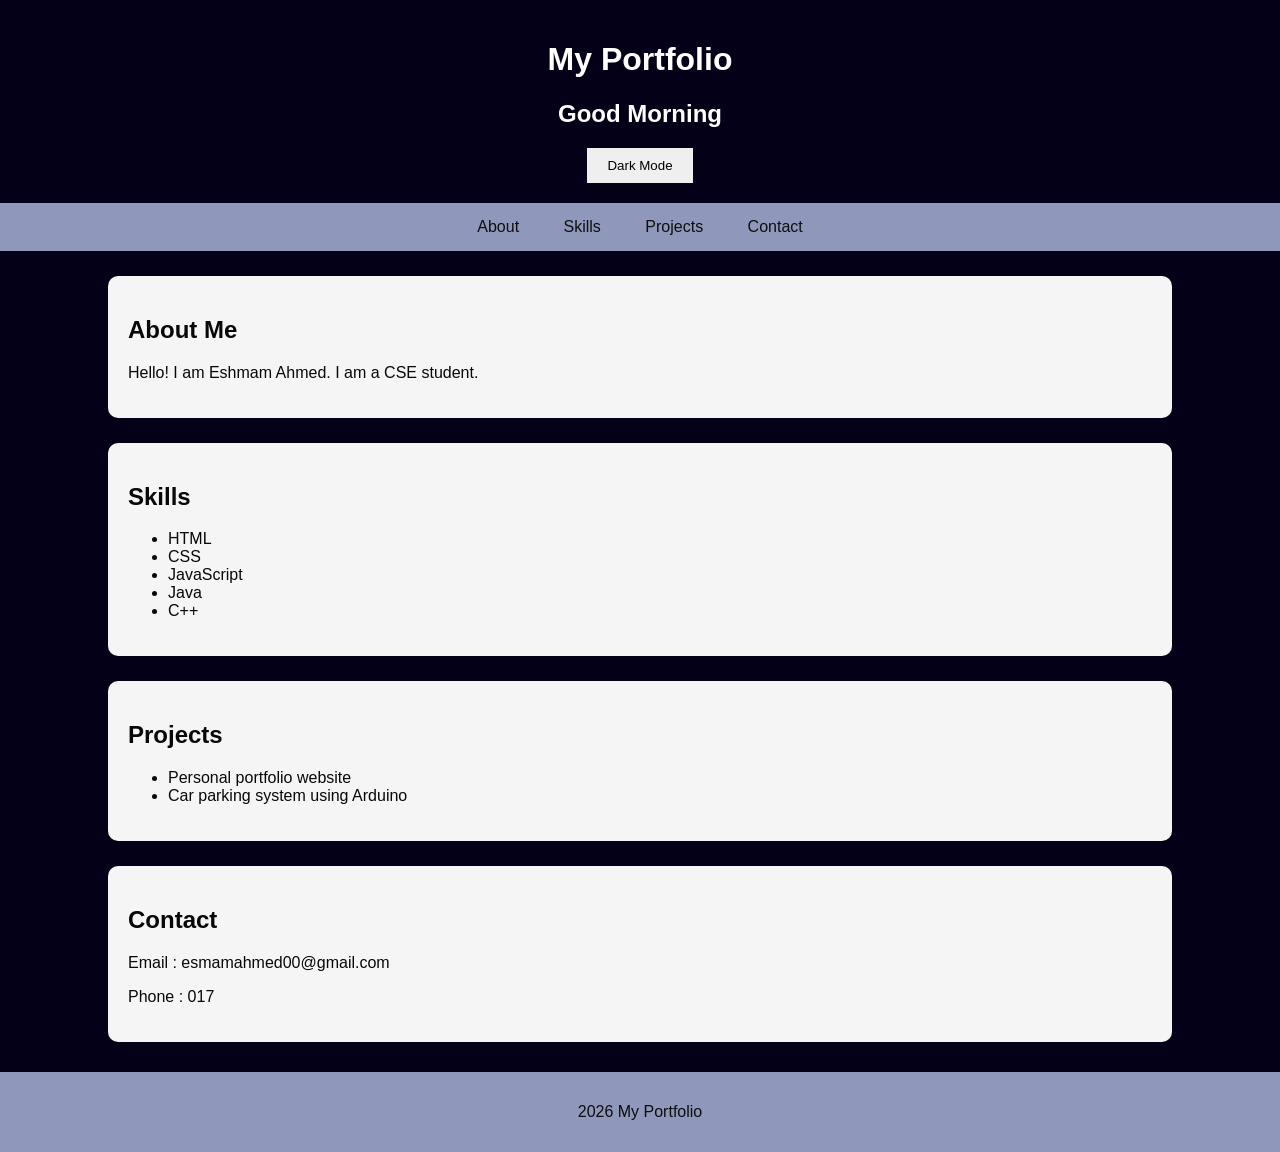
<file: Mid/JavaScript_1/Portfolio/index.html>
<!DOCTYPE html>
<html>

<head>

    <title>My Portfolio</title>

    <link rel="stylesheet" href="style.css">

</head>

<body>

<header>

<h1>My Portfolio</h1>

<h2 id="greeting"></h2>

<button onclick="changeTheme()" id="themeBtn">
Dark Mode
</button>

</header>

<nav>

<a href="#about">About</a>

<a href="#skills">Skills</a>

<a href="#projects">Projects</a>

<a href="#contact">Contact</a>

</nav>

<section id="about">

<h2>About Me</h2>

<p>
Hello! I am Eshmam Ahmed. I am a CSE student.

</p>

</section>

<section id="skills">

<h2>Skills</h2>

<ul>

<li>HTML</li>

<li>CSS</li>

<li>JavaScript</li>

<li>Java</li>

<li>C++</li>

</ul>

</section>

<section id="projects">

<h2>Projects</h2>

<ul>



<li>Personal portfolio website</li>

<li>Car parking system using Arduino</li>

</ul>

</section>

<section id="contact">

<h2>Contact</h2>

<p>Email : esmamahmed00@gmail.com</p>

<p>Phone : 017</p>

</section>

<footer>

<p> 2026 My Portfolio</p>

</footer>

<script src="script.js"></script>

</body>

</html>
</file>
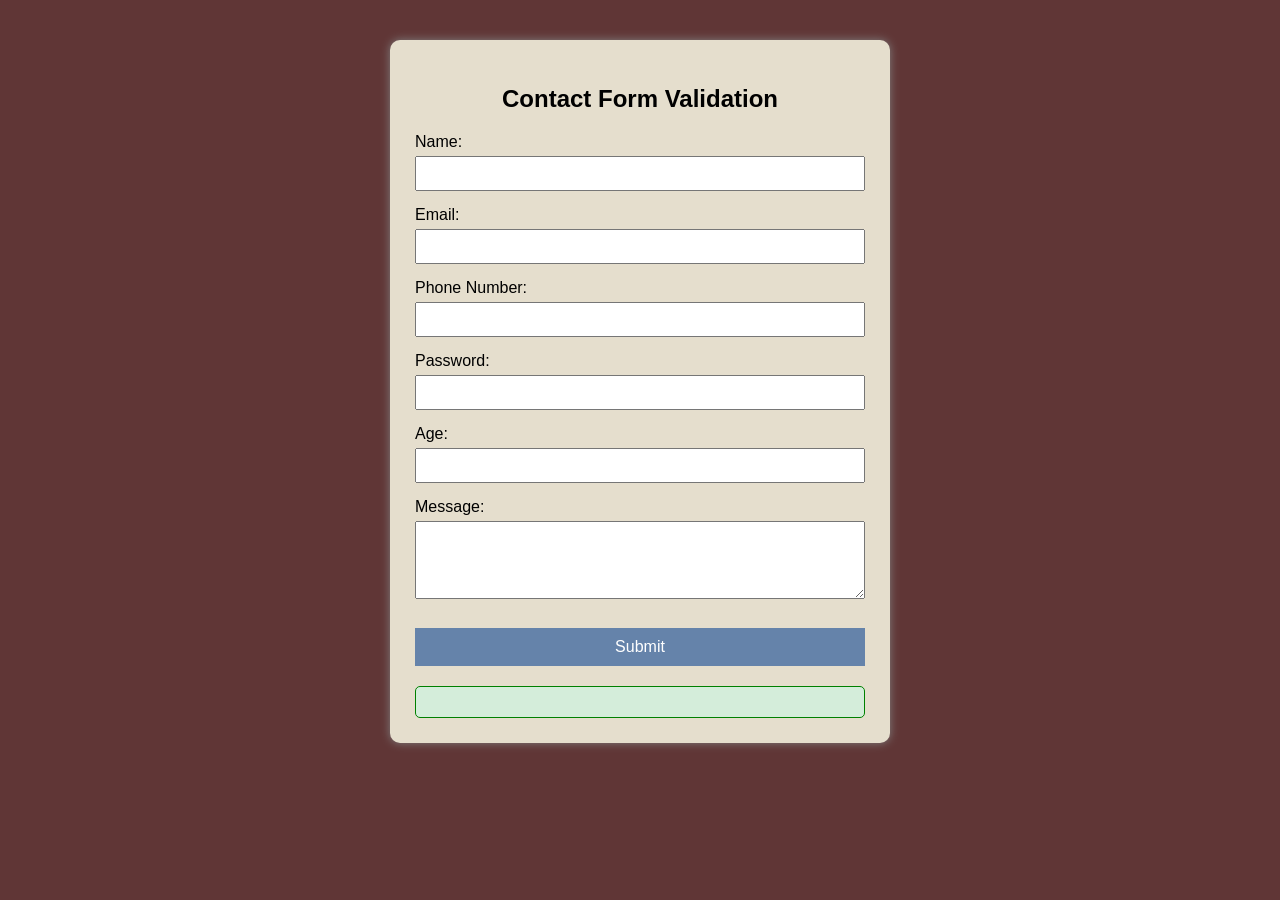
<file: Mid/JavaScript_1/Validation/index.html>
<!DOCTYPE html>
<html>

<head>

    <title>Contact Form Validation</title>

    <link rel="stylesheet" href="style.css">

</head>

<body>

<div class="container">

<h2>Contact Form Validation</h2>

<form onsubmit="return handleSubmit()">

<label>Name:</label>
<input type="text" id="name">
<p id="nameError" class="error"></p>

<label>Email:</label>
<input type="text" id="email">
<p id="emailError" class="error"></p>

<label>Phone Number:</label>
<input type="text" id="phone">
<p id="phoneError" class="error"></p>

<label>Password:</label>
<input type="password" id="password">
<p id="passwordError" class="error"></p>

<label>Age:</label>
<input type="text" id="age">
<p id="ageError" class="error"></p>

<label>Message:</label>
<textarea id="message" rows="4"></textarea>
<p id="messageError" class="error"></p>

<button type="submit">Submit</button>

</form>

<div id="successMessage"></div>

</div>

<script>

function clearErrors()
{
    document.getElementById("nameError").innerHTML="";
    document.getElementById("emailError").innerHTML="";
    document.getElementById("phoneError").innerHTML="";
    document.getElementById("passwordError").innerHTML="";
    document.getElementById("ageError").innerHTML="";
    document.getElementById("messageError").innerHTML="";
    document.getElementById("successMessage").innerHTML="";
}

function handleSubmit()
{

    clearErrors();

    var name=document.getElementById("name").value.trim();
    var email=document.getElementById("email").value.trim();
    var phone=document.getElementById("phone").value.trim();
    var password=document.getElementById("password").value;
    var age=document.getElementById("age").value.trim();
    var message=document.getElementById("message").value.trim();

    var valid=true;


    // Empty Validation

    if(name=="")
    {
        document.getElementById("nameError").innerHTML="Name is required.";
        valid=false;
    }

    if(email=="")
    {
        document.getElementById("emailError").innerHTML="Email is required.";
        valid=false;
    }

    if(phone=="")
    {
        document.getElementById("phoneError").innerHTML="Phone Number is required.";
        valid=false;
    }

    if(password=="")
    {
        document.getElementById("passwordError").innerHTML="Password is required.";
        valid=false;
    }

    if(age=="")
    {
        document.getElementById("ageError").innerHTML="Age is required.";
        valid=false;
    }

    if(message=="")
    {
        document.getElementById("messageError").innerHTML="Message is required.";
        valid=false;
    }

    if(valid==false)
    {
        return false;
    }


    // Name Validation

    if(!/^[A-Za-z ]{3,}$/.test(name))
    {
        document.getElementById("nameError").innerHTML="Only alphabets and minimum 3 characters.";
        valid=false;
    }


    // Email Validation

    if(!/^[^\s@]+@[^\s@]+\.[^\s@]+$/.test(email))
    {
        document.getElementById("emailError").innerHTML="Invalid Email.";
        valid=false;
    }


    // Phone Validation

    if(!/^\d{11}$/.test(phone))
    {
        document.getElementById("phoneError").innerHTML="Phone must be exactly 10 digits.";
        valid=false;
    }


    // Password Validation

    if(!/^(?=.*[a-z])(?=.*[A-Z])(?=.*\d)(?=.*[@$!%*?&]).{8,}$/.test(password))
    {
        document.getElementById("passwordError").innerHTML="Weak Password.";
        valid=false;
    }


    // Age Validation

    if(isNaN(age) || age<18)
    {
        document.getElementById("ageError").innerHTML="Age must be 18 or older.";
        valid=false;
    }


    // Message Validation

    if(message.length<10)
    {
        document.getElementById("messageError").innerHTML="Minimum 10 characters.";
        valid=false;
    }


    if(valid)
    {

        document.getElementById("successMessage").innerHTML=
        "<h3>Registration Successful!</h3>"+
        "<p><b>Name:</b> "+name+"</p>"+
        "<p><b>Email:</b> "+email+"</p>"+
        "<p><b>Phone:</b> "+phone+"</p>"+
        "<p><b>Age:</b> "+age+"</p>"+
        "<p><b>Message:</b> "+message+"</p>"+
        "<p>Thank you for registering successfully.</p>";

        document.querySelector("form").reset();

    }

    return false;

}

</script>

</body>

</html>
</file>
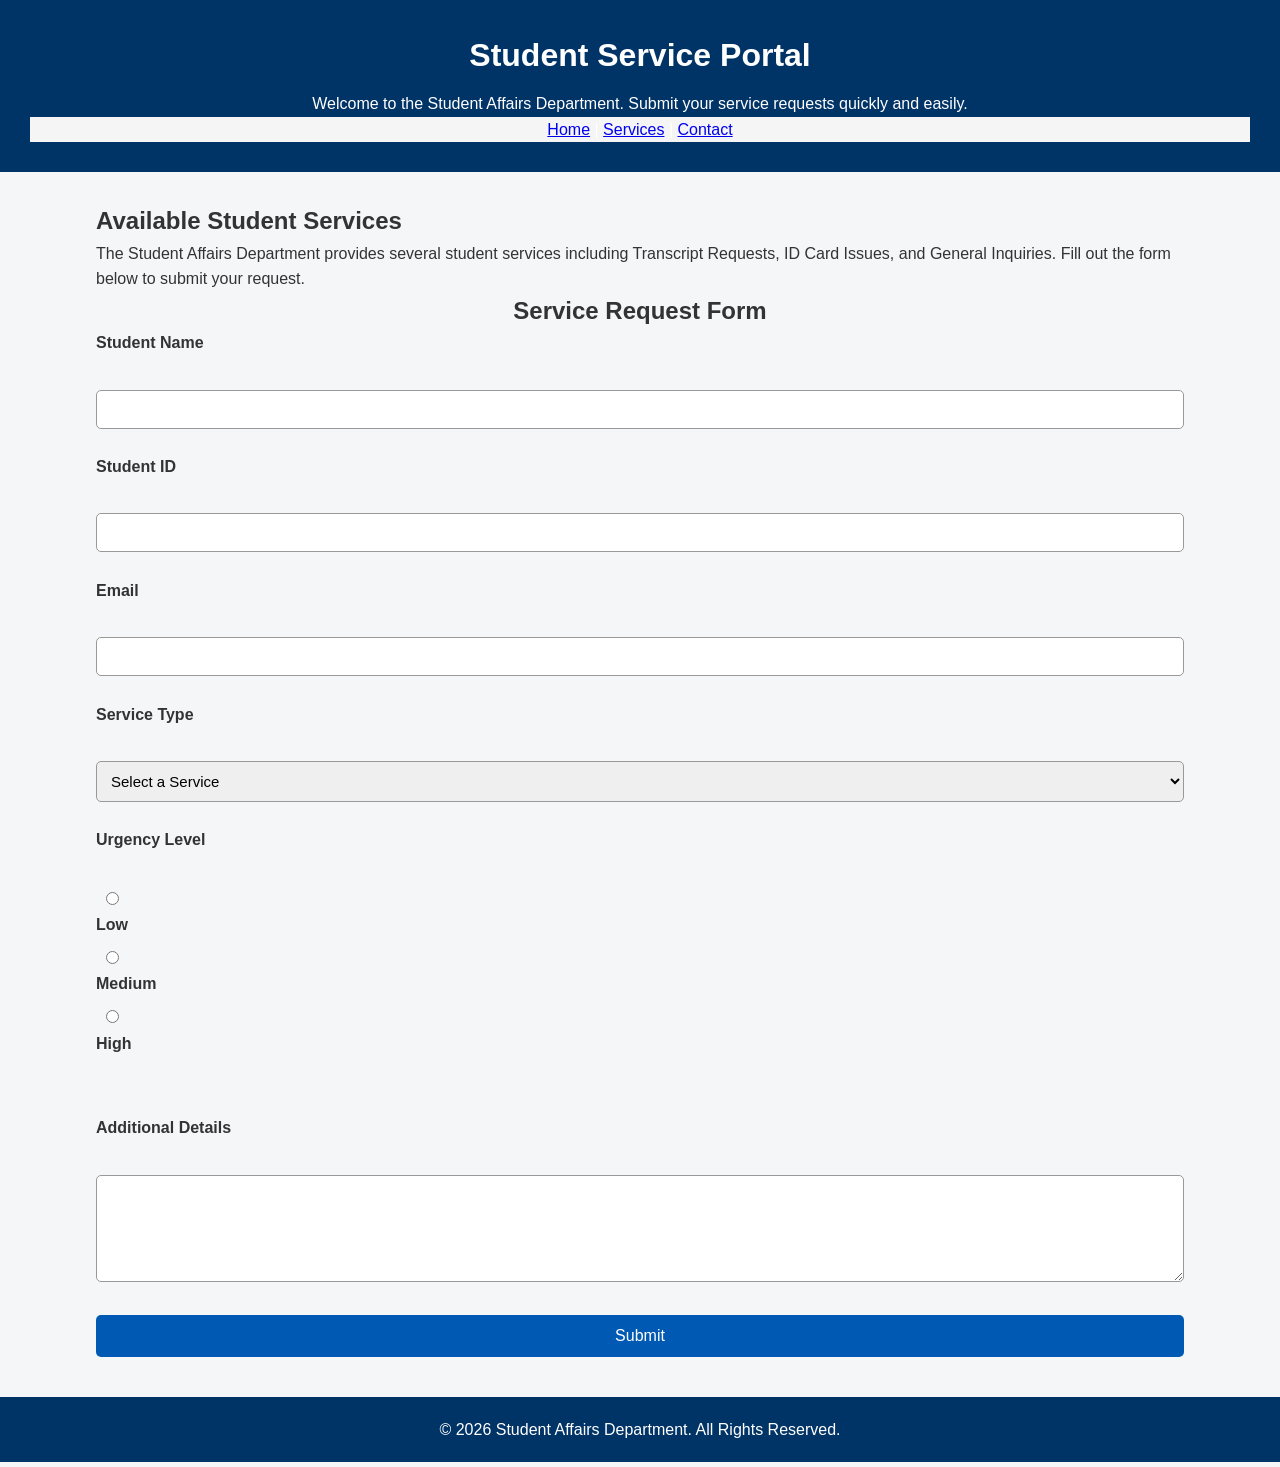
<file: lab_task_2.html>
<!DOCTYPE html>
<html>

<head>

    <meta charset="UTF-8">
    <meta name="viewport" content="width=device-width, initial-scale=1.0">
    <meta name="author" content="Your Name">
    <meta name="description" content="Student Service Portal">

    <title>Student Service Portal</title>

    <link rel="stylesheet" href="style.css">

</head>

<body>

    <header>

        <center>
            <h1>Student Service Portal</h1>
            <p>
                Welcome to the Student Affairs Department.
                Submit your service requests quickly and easily.
            </p>
        </center>

        <nav>
            <a href="#">Home</a> |
            <a href="#">Services</a> |
            <a href="#">Contact</a>
        </nav>

    </header>

    <main>

        <section>

            <h2>Available Student Services</h2>

            <p>
                The Student Affairs Department provides several student
                services including Transcript Requests, ID Card Issues,
                and General Inquiries. Fill out the form below to submit
                your request.
            </p>

        </section>

        <section>

            <center>
                <h2>Service Request Form</h2>
            </center>

            <form action="#" method="post">

                <label for="name">Student Name</label><br>
                <input type="text"
                       id="name"
                       name="name"
                       required>

                <br><br>

                <label for="studentid">Student ID</label><br>
                <input type="text"
                       id="studentid"
                       name="studentid"
                       maxlength="10"
                       required>

                <br><br>

                <label for="email">Email</label><br>
                <input type="email"
                       id="email"
                       name="email"
                       required>

                <br><br>

                <label for="service">Service Type</label><br>

                <select id="service" name="service">

                    <option value="">Select a Service</option>
                    <option value="Transcript Request">
                        Transcript Request
                    </option>

                    <option value="ID Card Issue">
                        ID Card Issue
                    </option>

                    <option value="General Inquiry">
                        General Inquiry
                    </option>

                </select>

                <br><br>

                <label>Urgency Level</label><br>

                <input type="radio"
                       id="low"
                       name="urgency"
                       value="Low">

                <label for="low">Low</label>

                <input type="radio"
                       id="medium"
                       name="urgency"
                       value="Medium">

                <label for="medium">Medium</label>

                <input type="radio"
                       id="high"
                       name="urgency"
                       value="High">

                <label for="high">High</label>

                <br><br>

                <label for="details">Additional Details</label><br>

                <textarea
                    id="details"
                    name="details"
                    rows="5"
                    cols="40">
                </textarea>

                <br><br>

                <input type="submit" value="Submit">

            </form>

        </section>

    </main>

    <footer>

        <p>&copy; 2026 Student Affairs Department. All Rights Reserved.</p>

    </footer>

</body>

</html>
</file>
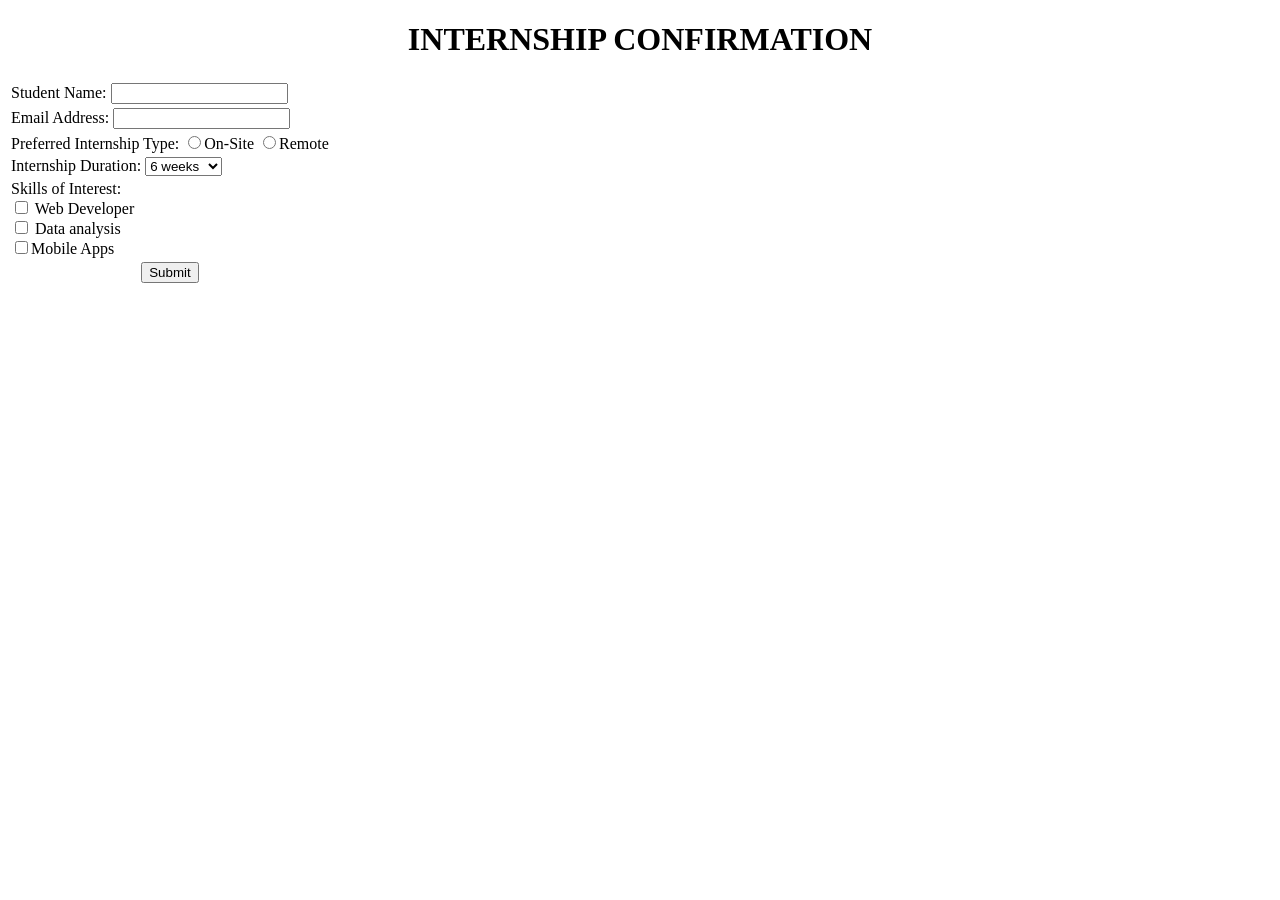
<file: Mid/Lab_Task_1.html>
<!DOCTYPE html>
<html>
    <head>
        <title>Internship Confirmation Form</title>
    </head>
    <body>
        <center><h1>INTERNSHIP CONFIRMATION</h1></center>
        <form><table> 
            <tr> 
               <td> Student Name: <input type="text" required></td>
            </tr>
            <tr>
                <td> Email Address: <input type="text" required></td>
            </tr>
            <tr>
                <td> Preferred Internship Type: <input type="radio" name=" " required>On-Site <input type="radio" name=" " required>Remote</td> 
                
            </tr>
            <tr>
                <td> Internship Duration: <select><option>6 weeks</option>
                    <option>3 months</option></select></td> 
            </tr>
            <tr>
                <td> Skills of Interest: <br> 
                    <input type="checkbox"> Web Developer <br> 
                    <input type="checkbox"> Data analysis <br>
                     <input type="checkbox">Mobile Apps</td> 
            </tr>
            <tr>
                <td><center><input type = "Submit"</center> </td> 
            </tr>
            


</table></form>
</body>
</html>
</file>
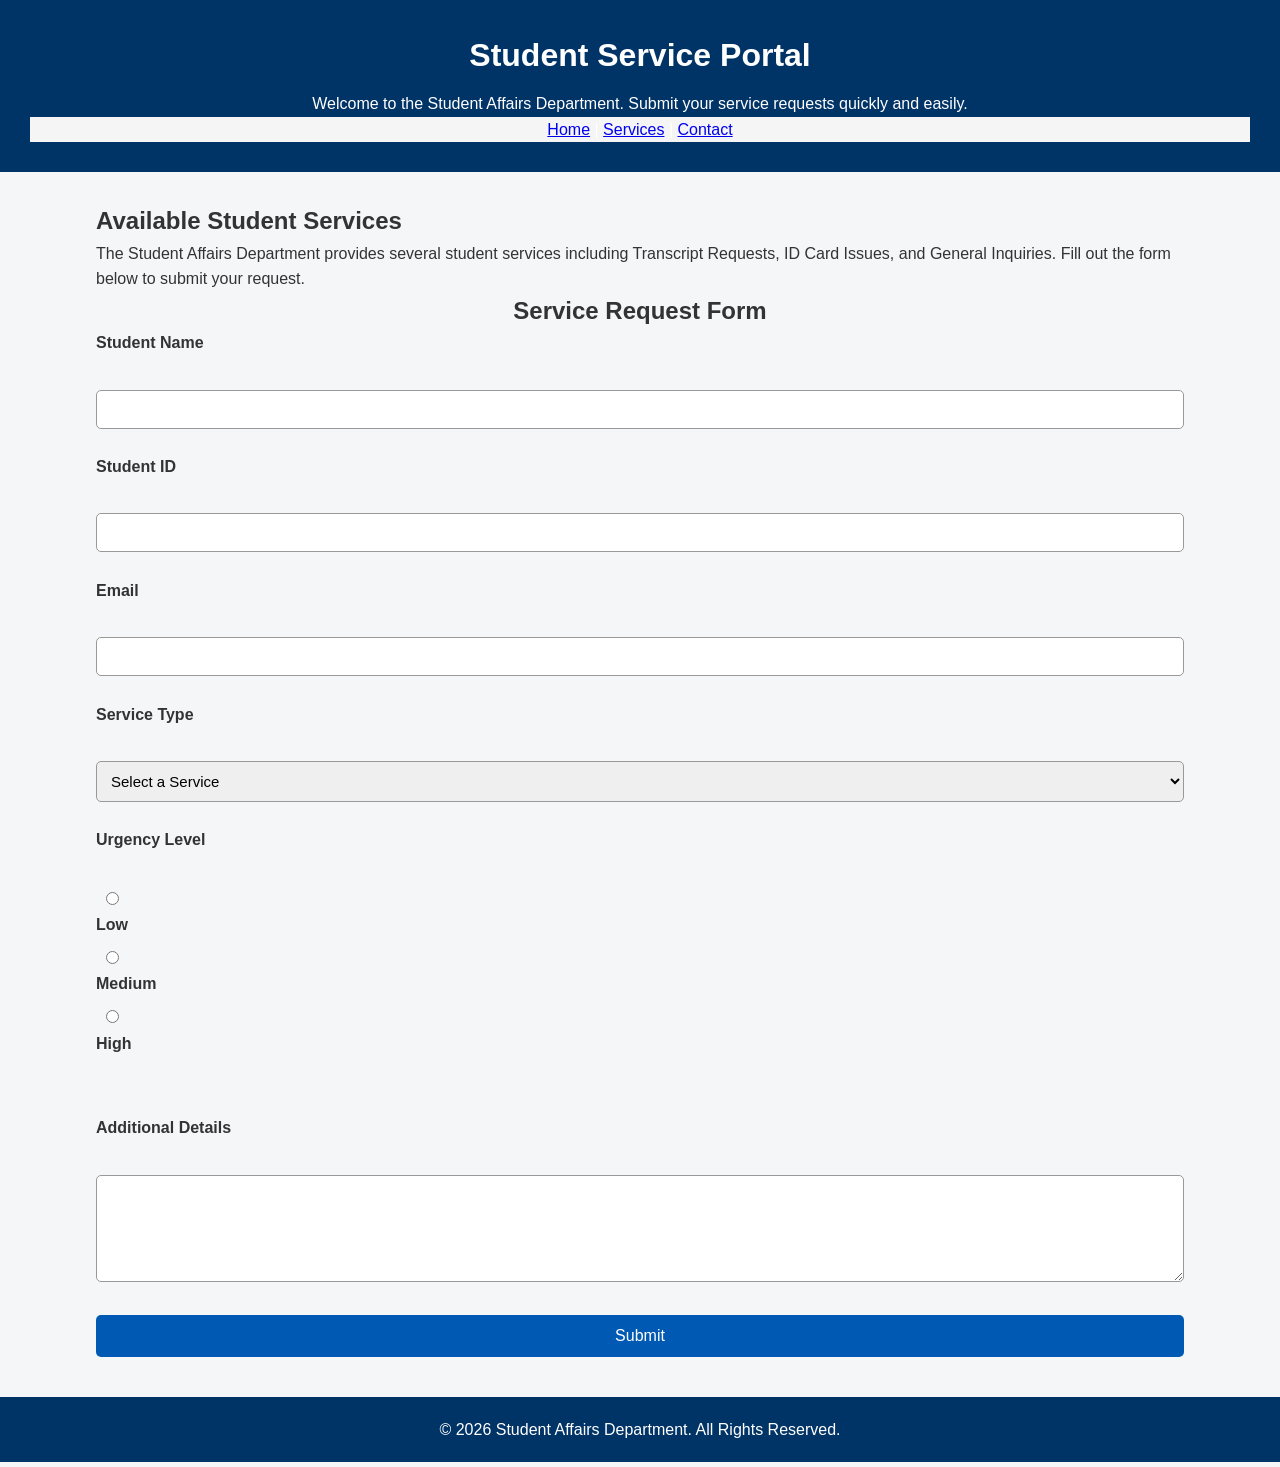
<file: Mid/Lab_2/lab_task_2.html>
<!DOCTYPE html>
<html>

<head>

    <meta charset="UTF-8">
    <meta name="viewport" content="width=device-width, initial-scale=1.0">
    <meta name="author" content="Your Name">
    <meta name="description" content="Student Service Portal">

    <title>Student Service Portal</title>

    <link rel="stylesheet" href="style.css">

</head>

<body>

    <header>

        <center>
            <h1>Student Service Portal</h1>
            <p>
                Welcome to the Student Affairs Department.
                Submit your service requests quickly and easily.
            </p>
        </center>

        <nav>
            <a href="#">Home</a> |
            <a href="#">Services</a> |
            <a href="#">Contact</a>
        </nav>

    </header>

    <main>

        <section>

            <h2>Available Student Services</h2>

            <p>
                The Student Affairs Department provides several student
                services including Transcript Requests, ID Card Issues,
                and General Inquiries. Fill out the form below to submit
                your request.
            </p>

        </section>

        <section>

            <center>
                <h2>Service Request Form</h2>
            </center>

            <form action="#" method="post">

                <label for="name">Student Name</label><br>
                <input type="text"
                       id="name"
                       name="name"
                       required>

                <br><br>

                <label for="studentid">Student ID</label><br>
                <input type="text"
                       id="studentid"
                       name="studentid"
                       maxlength="10"
                       required>

                <br><br>

                <label for="email">Email</label><br>
                <input type="email"
                       id="email"
                       name="email"
                       required>

                <br><br>

                <label for="service">Service Type</label><br>

                <select id="service" name="service">

                    <option value="">Select a Service</option>
                    <option value="Transcript Request">
                        Transcript Request
                    </option>

                    <option value="ID Card Issue">
                        ID Card Issue
                    </option>

                    <option value="General Inquiry">
                        General Inquiry
                    </option>

                </select>

                <br><br>

                <label>Urgency Level</label><br>

                <input type="radio"
                       id="low"
                       name="urgency"
                       value="Low">

                <label for="low">Low</label>

                <input type="radio"
                       id="medium"
                       name="urgency"
                       value="Medium">

                <label for="medium">Medium</label>

                <input type="radio"
                       id="high"
                       name="urgency"
                       value="High">

                <label for="high">High</label>

                <br><br>

                <label for="details">Additional Details</label><br>

                <textarea
                    id="details"
                    name="details"
                    rows="5"
                    cols="40">
                </textarea>

                <br><br>

                <input type="submit" value="Submit">

            </form>

        </section>

    </main>

    <footer>

        <p>&copy; 2026 Student Affairs Department. All Rights Reserved.</p>

    </footer>

</body>

</html>
</file>
<file: Mid/JavaScript_1/Portfolio/style.css>
body{

    font-family:Arial,sans-serif;

    margin:0;

    background:#030017;

    color:rgb(8, 8, 8);

    transition:.5s;

}

header{

    background:#030017;

    color:white;

    text-align:center;

    padding:20px;

}

nav{

    background:#8f97ba;

    text-align:center;

    padding:15px;

}

nav a{

    color:rgb(15, 15, 15);

    text-decoration:none;

    margin:20px;

}

section{

    width:80%;

    margin:auto;

    margin-top:25px;

    background:#f6f5f5;

    padding:20px;

    border-radius:10px;

}

button{

    padding:10px 20px;

    cursor:pointer;

    border:none;

}

footer{

    margin-top:30px;

    text-align:center;

    padding:15px;

    background:#8f97ba;

    color:rgb(14, 14, 14);

}

.dark{

    background:#656471;

    color:white;

}

.dark section{

    background:#2b0909;

}

.dark nav{

    background:rgb(221, 120, 120);

}

.dark footer{

    background:rgb(221, 120, 120);

}
</file>
<file: Mid/JavaScript_1/Validation/style.css>
body{
    font-family:Arial, sans-serif;
    background:#603636;
}

.container{
    width:450px;
    margin:40px auto;
    background:rgb(229, 222, 205);
    padding:25px;
    border-radius:10px;
    box-shadow:0 0 10px gray;
}

h2{
    text-align:center;
}

label{
    display:block;
    margin-top:15px;
}

input,
textarea{
    width:100%;
    padding:8px;
    margin-top:5px;
    box-sizing:border-box;
}

button{
    width:100%;
    padding:10px;
    margin-top:20px;
    background:rgb(101, 131, 170);
    color:white;
    border:none;
    cursor:pointer;
    font-size:16px;
}

button:hover{
    background:darkgreen;
}

.error{
    color:red;
    font-size:14px;
    margin-top:3px;
    margin-bottom:5px;
}

#successMessage{
    margin-top:20px;
    background:#d4edda;
    color:#155724;
    border:1px solid green;
    padding:15px;
    border-radius:5px;
}
</file>
<file: style.css>
*{
    margin:0;
    padding:0;
    box-sizing:border-box;
}

body{
    font-family:Arial, Helvetica, sans-serif;
    background-color:#f4f6f8;
    color:#333;
    line-height:1.6;
}

header{
    background:#003366;
    color:white;
    text-align:center;
    padding:30px;
}

header p{
    margin-top:10px;
}

nav{
    background:whitesmoke;
}

nav ul{
    list-style:none;
    display:flex;
    justify-content:center;
}

nav ul li{
    margin:0 20px;
}

nav ul li a{
    color:white;
    text-decoration:none;
    display:block;
    padding:15px;
    font-weight:bold;
}

nav ul li a:hover{
    background:#003366;
    border-radius:5px;
}

main{
    width:85%;
    margin:30px auto;
}


.services{
    background:white;
    padding:25px;
    margin-bottom:30px;
    border-radius:8px;
    box-shadow:0 0 8px rgba(0,0,0,0.15);
}

.services h2{
    margin-bottom:15px;
}

.services ul{
    margin-top:15px;
    margin-left:20px;
}

.form-container{
    width:550px;
    margin:auto;
    background:white;
    border:2px solid #ccc;
    border-radius:8px;
    padding:30px;
    box-shadow:0 0 10px rgba(0,0,0,0.15);
}

.form-container h2{
    text-align:center;
    margin-bottom:20px;
}

.form-group{
    margin-bottom:18px;
}

label{
    display:block;
    margin-bottom:8px;
    font-weight:bold;
}

input[type=text],
input[type=email],
select,
textarea{
    width:100%;
    padding:10px;
    border:1px solid #999;
    border-radius:5px;
    font-size:15px;
}

input[type=radio]{
    margin-right:5px;
    margin-left:10px;
}

input[type=submit]{
    width:100%;
    background:#0059b3;
    color:white;
    padding:12px;
    border:none;
    border-radius:5px;
    cursor:pointer;
    font-size:16px;
}

input[type=submit]:hover{
    background:#003366;
}


footer{
    background:#003366;
    color:white;
    text-align:center;
    padding:20px;
    margin-top:40px;
}
</file>
<file: Mid/Lab_2/style.css>
*{
    margin:0;
    padding:0;
    box-sizing:border-box;
}

body{
    font-family:Arial, Helvetica, sans-serif;
    background-color:#f4f6f8;
    color:#333;
    line-height:1.6;
}

header{
    background:#003366;
    color:white;
    text-align:center;
    padding:30px;
}

header p{
    margin-top:10px;
}

nav{
    background:whitesmoke;
}

nav ul{
    list-style:none;
    display:flex;
    justify-content:center;
}

nav ul li{
    margin:0 20px;
}

nav ul li a{
    color:white;
    text-decoration:none;
    display:block;
    padding:15px;
    font-weight:bold;
}

nav ul li a:hover{
    background:#003366;
    border-radius:5px;
}

main{
    width:85%;
    margin:30px auto;
}


.services{
    background:white;
    padding:25px;
    margin-bottom:30px;
    border-radius:8px;
    box-shadow:0 0 8px rgba(0,0,0,0.15);
}

.services h2{
    margin-bottom:15px;
}

.services ul{
    margin-top:15px;
    margin-left:20px;
}

.form-container{
    width:550px;
    margin:auto;
    background:white;
    border:2px solid #ccc;
    border-radius:8px;
    padding:30px;
    box-shadow:0 0 10px rgba(0,0,0,0.15);
}

.form-container h2{
    text-align:center;
    margin-bottom:20px;
}

.form-group{
    margin-bottom:18px;
}

label{
    display:block;
    margin-bottom:8px;
    font-weight:bold;
}

input[type=text],
input[type=email],
select,
textarea{
    width:100%;
    padding:10px;
    border:1px solid #999;
    border-radius:5px;
    font-size:15px;
}

input[type=radio]{
    margin-right:5px;
    margin-left:10px;
}

input[type=submit]{
    width:100%;
    background:#0059b3;
    color:white;
    padding:12px;
    border:none;
    border-radius:5px;
    cursor:pointer;
    font-size:16px;
}

input[type=submit]:hover{
    background:#003366;
}


footer{
    background:#003366;
    color:white;
    text-align:center;
    padding:20px;
    margin-top:40px;
}
</file>
